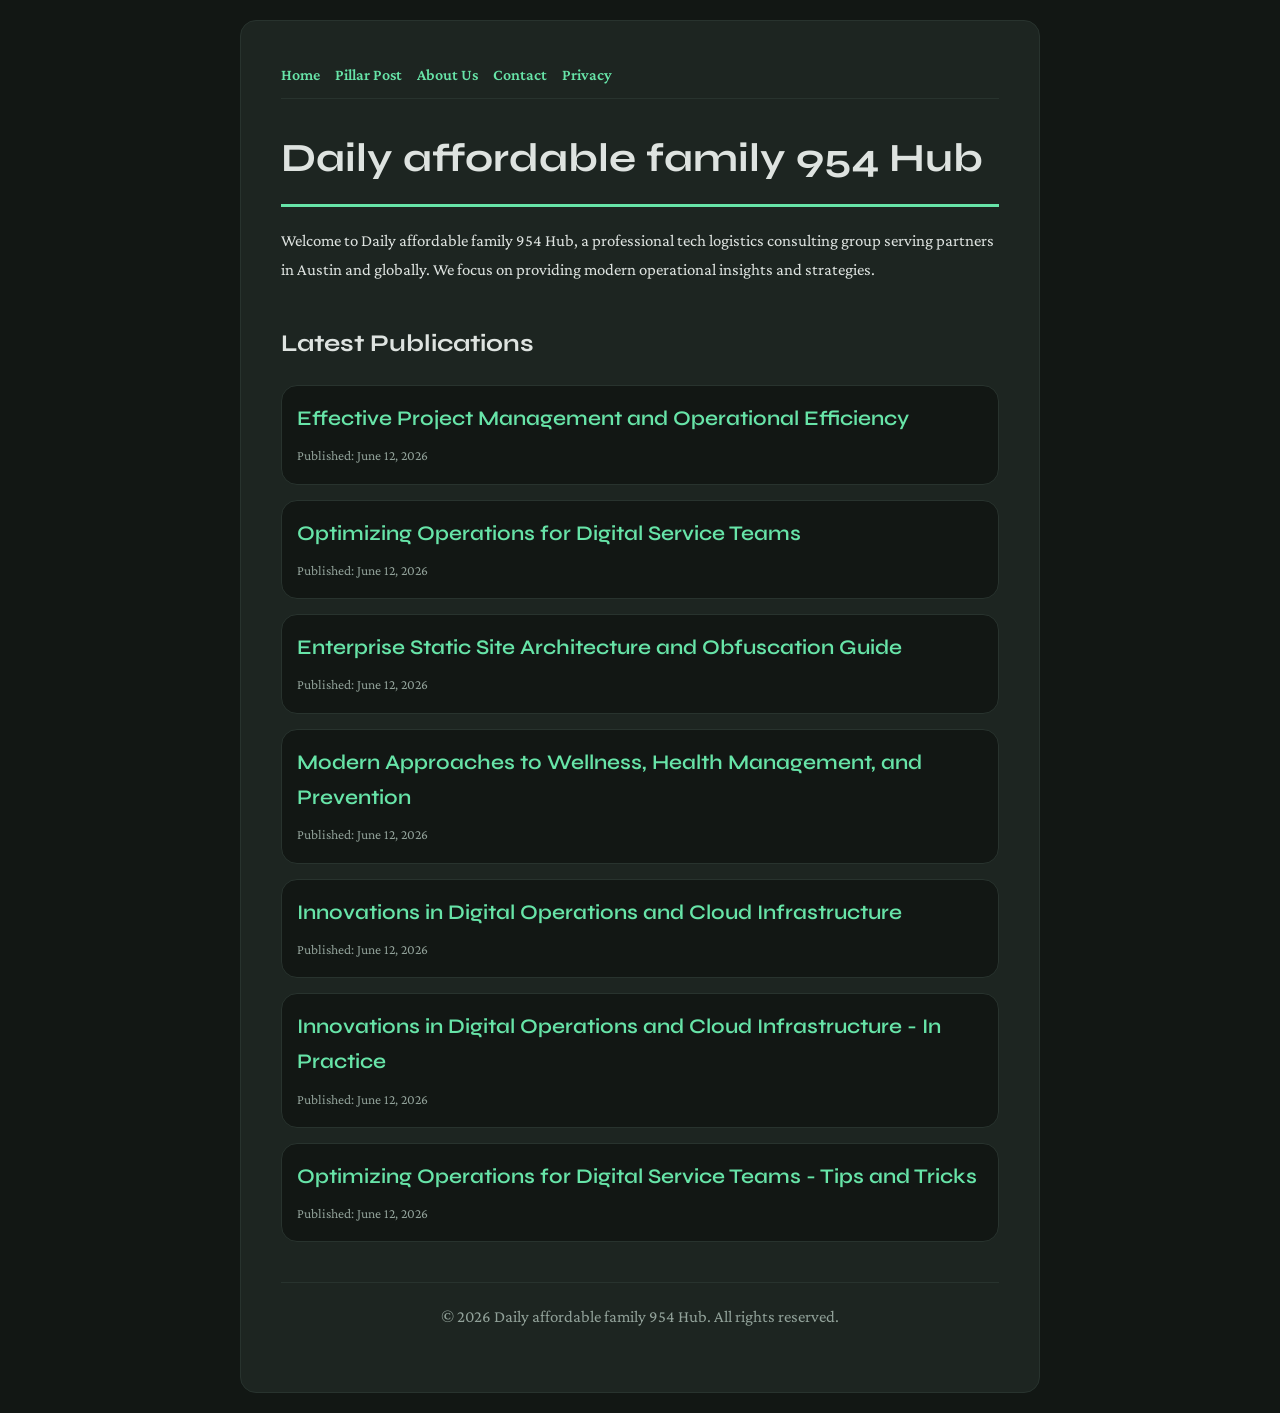
<file: index.html>
<!DOCTYPE html>
<html lang="en">
<head>
    <meta charset="UTF-8">
    <meta name="viewport" content="width=device-width, initial-scale=1.0">
    <title>Daily affordable family 954 Hub | Tech Logistics - Austin</title>
    <meta name="description" content="Welcome to Daily affordable family 954 Hub, a professional tech logistics consulting group serving partners in Austin and globally. We focus on providing modern operational insights and strategies.">
    <meta name="geo.region" content="US-TX" />
    <meta name="geo.placename" content="Austin" />
    <meta name="geo.position" content="30.2672;-97.7431" />
    <meta name="ICBM" content="30.2672, -97.7431" />
    <link rel="stylesheet" href="style.css">
    <script type="application/ld+json">
{
  "@context": "https://schema.org",
  "@type": "LocalBusiness",
  "name": "Daily affordable family 954 Hub",
  "url": "https://daily-affordable-family-954.github.io",
  "telephone": "+1-512-555-0188",
  "address": {
    "@type": "PostalAddress",
    "addressLocality": "Austin",
    "addressRegion": "TX",
    "postalCode": "78701",
    "addressCountry": "US"
  },
  "geo": {
    "@type": "GeoCoordinates",
    "latitude": 30.2672,
    "longitude": -97.7431
  }
}
</script>
</head>
<body>
    
        <div class="container" style="max-width: 800px;">
            <nav style="display: flex; gap: 15px; margin-bottom: 25px; border-bottom: 1px solid var(--border-color); padding-bottom: 10px; overflow-x: auto; flex-wrap: wrap;">
            <a href="index.html">Home</a>
            <a href="effective-project-management-and-operational-efficiency.html">Pillar Post</a>
            <a href="about.html">About Us</a>
            <a href="contact.html">Contact</a>
            <a href="privacy.html">Privacy</a>
        </nav>
            <h1>Daily affordable family 954 Hub</h1>
            <p>Welcome to Daily affordable family 954 Hub, a professional tech logistics consulting group serving partners in Austin and globally. We focus on providing modern operational insights and strategies.</p>
            <h2 style="margin-top: 40px;">Latest Publications</h2>
            <ul style="list-style-type: none; padding-left: 0;">
                <li style="background: var(--bg-color); padding: 15px; border-radius: var(--border-radius); border: 1px solid var(--border-color); margin-bottom: 15px;">
                <h3 style="margin-bottom: 5px; font-size: 1.3rem;"><a href="effective-project-management-and-operational-efficiency.html">Effective Project Management and Operational Efficiency</a></h3>
                <span style="font-size:0.85rem; color: var(--muted-text)">Published: June 12, 2026</span>
            </li>
<li style="background: var(--bg-color); padding: 15px; border-radius: var(--border-radius); border: 1px solid var(--border-color); margin-bottom: 15px;">
                <h3 style="margin-bottom: 5px; font-size: 1.3rem;"><a href="optimizing-operations-for-digital-service-teams.html">Optimizing Operations for Digital Service Teams</a></h3>
                <span style="font-size:0.85rem; color: var(--muted-text)">Published: June 12, 2026</span>
            </li>
<li style="background: var(--bg-color); padding: 15px; border-radius: var(--border-radius); border: 1px solid var(--border-color); margin-bottom: 15px;">
                <h3 style="margin-bottom: 5px; font-size: 1.3rem;"><a href="enterprise-static-site-architecture-and-obfuscation-guide.html">Enterprise Static Site Architecture and Obfuscation Guide</a></h3>
                <span style="font-size:0.85rem; color: var(--muted-text)">Published: June 12, 2026</span>
            </li>
<li style="background: var(--bg-color); padding: 15px; border-radius: var(--border-radius); border: 1px solid var(--border-color); margin-bottom: 15px;">
                <h3 style="margin-bottom: 5px; font-size: 1.3rem;"><a href="modern-approaches-to-wellness-health-management-and-prevention.html">Modern Approaches to Wellness, Health Management, and Prevention</a></h3>
                <span style="font-size:0.85rem; color: var(--muted-text)">Published: June 12, 2026</span>
            </li>
<li style="background: var(--bg-color); padding: 15px; border-radius: var(--border-radius); border: 1px solid var(--border-color); margin-bottom: 15px;">
                <h3 style="margin-bottom: 5px; font-size: 1.3rem;"><a href="innovations-in-digital-operations-and-cloud-infrastructure.html">Innovations in Digital Operations and Cloud Infrastructure</a></h3>
                <span style="font-size:0.85rem; color: var(--muted-text)">Published: June 12, 2026</span>
            </li>
<li style="background: var(--bg-color); padding: 15px; border-radius: var(--border-radius); border: 1px solid var(--border-color); margin-bottom: 15px;">
                <h3 style="margin-bottom: 5px; font-size: 1.3rem;"><a href="innovations-in-digital-operations-and-cloud-infrastructure-in-practice.html">Innovations in Digital Operations and Cloud Infrastructure - In Practice</a></h3>
                <span style="font-size:0.85rem; color: var(--muted-text)">Published: June 12, 2026</span>
            </li>
<li style="background: var(--bg-color); padding: 15px; border-radius: var(--border-radius); border: 1px solid var(--border-color); margin-bottom: 15px;">
                <h3 style="margin-bottom: 5px; font-size: 1.3rem;"><a href="optimizing-operations-for-digital-service-teams-tips-and-tricks.html">Optimizing Operations for Digital Service Teams - Tips and Tricks</a></h3>
                <span style="font-size:0.85rem; color: var(--muted-text)">Published: June 12, 2026</span>
            </li>

            </ul>
            <footer>
                <p>&copy; 2026 Daily affordable family 954 Hub. All rights reserved.</p>
            </footer>
        </div>
        
</body>
</html>
</file>
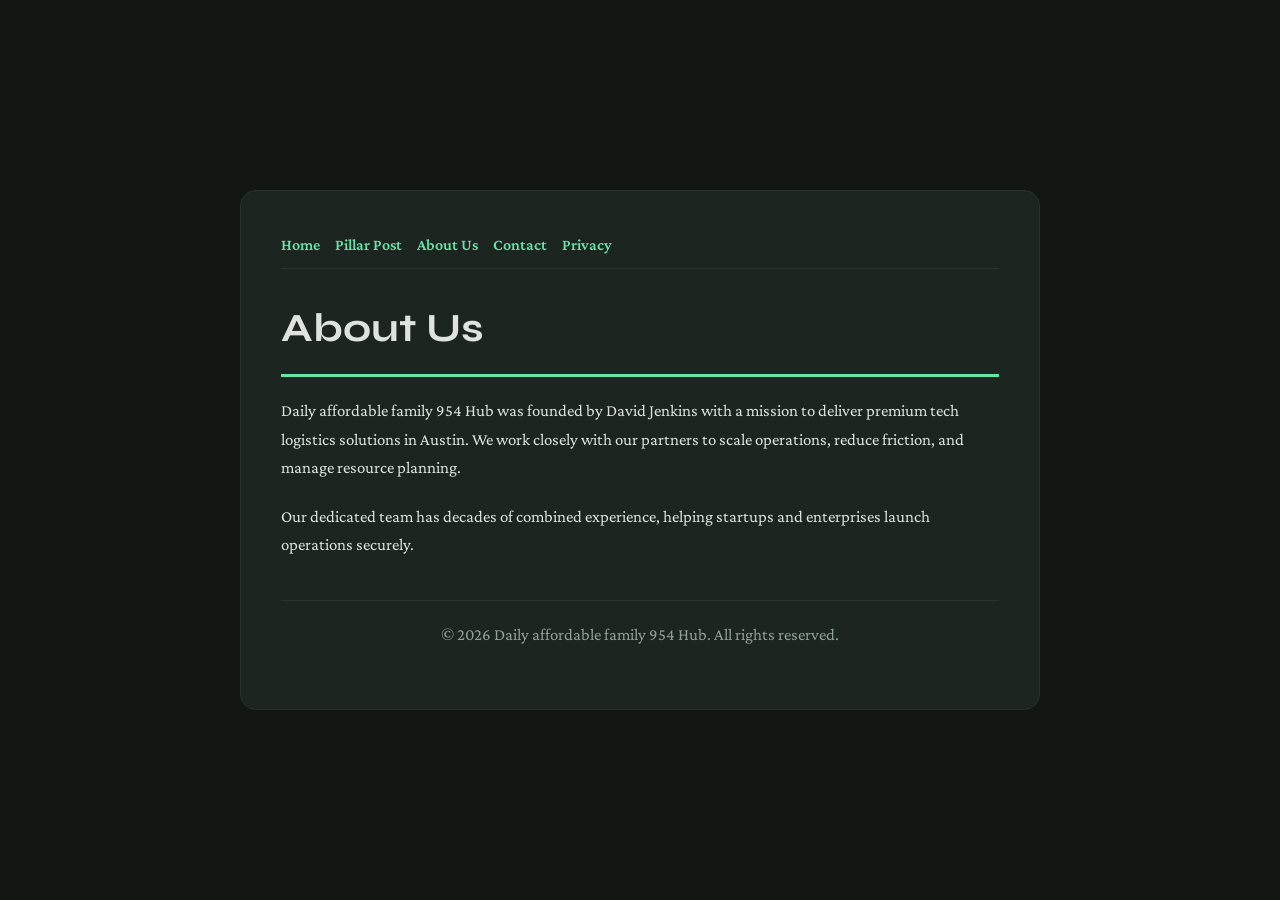
<file: about.html>
<!DOCTYPE html>
<html lang="en">
<head>
    <meta charset="UTF-8">
    <meta name="viewport" content="width=device-width, initial-scale=1.0">
    <title>About Us | Daily affordable family 954 Hub</title>
    <meta name="description" content="Daily affordable family 954 Hub was founded by David Jenkins with a mission to deliver premium tech logistics solutions in Austin. We work closely with our partners to scale operations, reduce friction, and manage resource planning.">
    <meta name="geo.region" content="US-TX" />
    <meta name="geo.placename" content="Austin" />
    <meta name="geo.position" content="30.2672;-97.7431" />
    <meta name="ICBM" content="30.2672, -97.7431" />
    <link rel="stylesheet" href="style.css">
</head>
<body>
    
        <div class="container" style="max-width: 800px;">
            <nav style="display: flex; gap: 15px; margin-bottom: 25px; border-bottom: 1px solid var(--border-color); padding-bottom: 10px; overflow-x: auto; flex-wrap: wrap;">
            <a href="index.html">Home</a>
            <a href="effective-project-management-and-operational-efficiency.html">Pillar Post</a>
            <a href="about.html">About Us</a>
            <a href="contact.html">Contact</a>
            <a href="privacy.html">Privacy</a>
        </nav>
            <h1>About Us</h1>
            <p>Daily affordable family 954 Hub was founded by David Jenkins with a mission to deliver premium tech logistics solutions in Austin. We work closely with our partners to scale operations, reduce friction, and manage resource planning.</p>
            <p>Our dedicated team has decades of combined experience, helping startups and enterprises launch operations securely.</p>
            <footer>
                <p>&copy; 2026 Daily affordable family 954 Hub. All rights reserved.</p>
            </footer>
        </div>
        
</body>
</html>
</file>
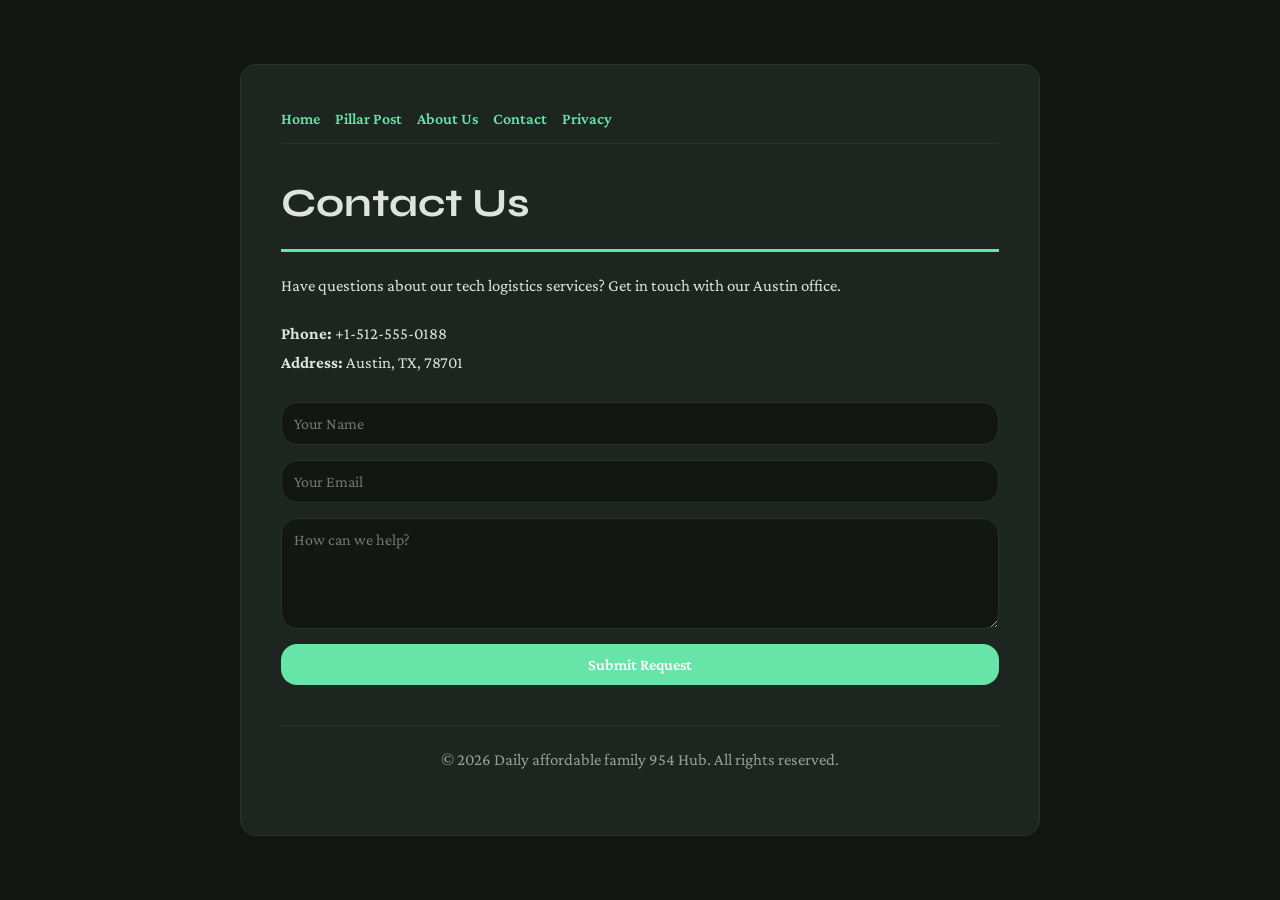
<file: contact.html>
<!DOCTYPE html>
<html lang="en">
<head>
    <meta charset="UTF-8">
    <meta name="viewport" content="width=device-width, initial-scale=1.0">
    <title>Contact Us | Daily affordable family 954 Hub</title>
    <meta name="description" content="Have questions about our tech logistics services? Get in touch with our Austin office.">
    <meta name="geo.region" content="US-TX" />
    <meta name="geo.placename" content="Austin" />
    <meta name="geo.position" content="30.2672;-97.7431" />
    <meta name="ICBM" content="30.2672, -97.7431" />
    <link rel="stylesheet" href="style.css">
</head>
<body>
    
        <div class="container" style="max-width: 800px;">
            <nav style="display: flex; gap: 15px; margin-bottom: 25px; border-bottom: 1px solid var(--border-color); padding-bottom: 10px; overflow-x: auto; flex-wrap: wrap;">
            <a href="index.html">Home</a>
            <a href="effective-project-management-and-operational-efficiency.html">Pillar Post</a>
            <a href="about.html">About Us</a>
            <a href="contact.html">Contact</a>
            <a href="privacy.html">Privacy</a>
        </nav>
            <h1>Contact Us</h1>
            <p>Have questions about our tech logistics services? Get in touch with our Austin office.</p>
            <p><strong>Phone:</strong> +1-512-555-0188<br><strong>Address:</strong> Austin, TX, 78701</p>
            <form action="https://formspree.io/f/placeholder" method="POST">
                <input type="text" name="name" placeholder="Your Name" required>
                <input type="email" name="email" placeholder="Your Email" required>
                <textarea name="message" placeholder="How can we help?" rows="5" required></textarea>
                <button type="submit">Submit Request</button>
            </form>
            <footer>
                <p>&copy; 2026 Daily affordable family 954 Hub. All rights reserved.</p>
            </footer>
        </div>
        
</body>
</html>
</file>
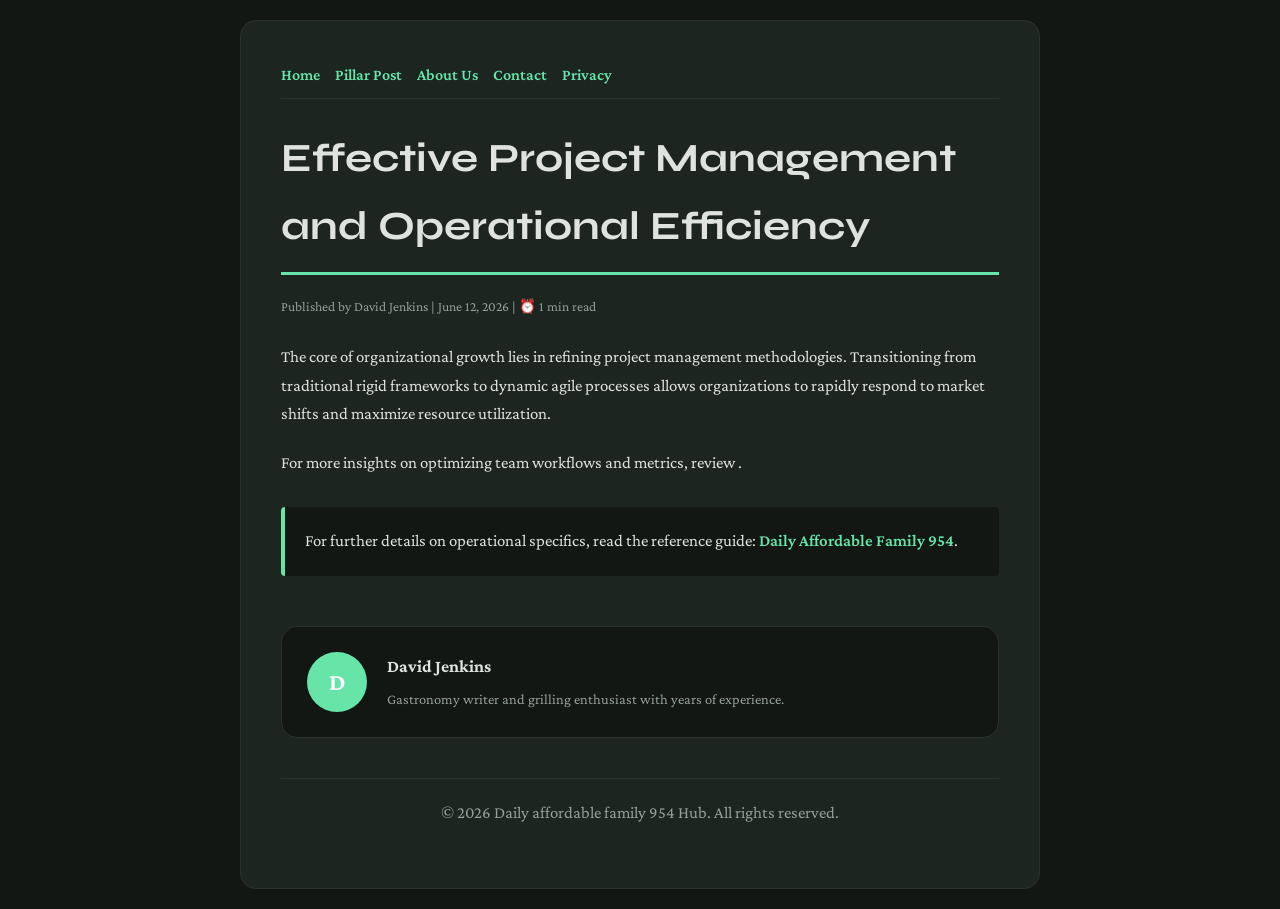
<file: effective-project-management-and-operational-efficiency.html>
<!DOCTYPE html>
<html lang="en">
<head>
    <meta charset="UTF-8">
    <meta name="viewport" content="width=device-width, initial-scale=1.0">
    <title>Effective Project Management and Operational Efficiency - Daily affordable family 954 Hub</title>
    <meta name="description" content="Effective Project Management and Operational Efficiency">
    <meta name="geo.region" content="US-TX" />
    <meta name="geo.placename" content="Austin" />
    <meta name="geo.position" content="30.2672;-97.7431" />
    <meta name="ICBM" content="30.2672, -97.7431" />
    <link rel="stylesheet" href="style.css">
</head>
<body>
    
            <div class="container" style="max-width: 800px;">
                <nav style="display: flex; gap: 15px; margin-bottom: 25px; border-bottom: 1px solid var(--border-color); padding-bottom: 10px; overflow-x: auto; flex-wrap: wrap;">
            <a href="index.html">Home</a>
            <a href="effective-project-management-and-operational-efficiency.html">Pillar Post</a>
            <a href="about.html">About Us</a>
            <a href="contact.html">Contact</a>
            <a href="privacy.html">Privacy</a>
        </nav>
                <h1>Effective Project Management and Operational Efficiency</h1>
                <div style="font-size:0.85rem; color: var(--muted-text); margin-bottom: 25px;">
                    Published by David Jenkins | June 12, 2026 | ⏰ 1 min read
                </div>
                <article style="margin-top: 20px;">
                    <p>The core of organizational growth lies in refining project management methodologies. Transitioning from traditional rigid frameworks to dynamic agile processes allows organizations to rapidly respond to market shifts and maximize resource utilization.</p>
<p>For more insights on optimizing team workflows and metrics, review .</p>
                    <div class="link-resource" style="margin-top: 30px; padding: 20px; border-left: 4px solid var(--primary-color); background: var(--bg-color); border-radius: 4px;"><p style="margin: 0;">For further details on operational specifics, read the reference guide: <strong><a href="https://plantationsmiles.com/">Daily Affordable Family 954</a></strong>.</p></div>
                </article>
                
            <div class="author-box" style="margin-top: 50px; padding: 25px; background: var(--bg-color); border: 1px solid var(--border-color); border-radius: var(--border-radius); display: flex; gap: 20px; align-items: center;">
                <div style="width: 60px; height: 60px; border-radius: 50%; background: var(--primary-color); display: flex; align-items: center; justify-content: center; color: white; font-weight: bold; font-size: 1.5rem;">D</div>
                <div>
                    <h4 style="margin-bottom: 5px; font-weight: bold; font-size: 1.1rem;">David Jenkins</h4>
                    <p style="margin: 0; font-size: 0.9rem; color: var(--muted-text);">Gastronomy writer and grilling enthusiast with years of experience.</p>
                </div>
            </div>
            
                <footer>
                    <p>&copy; 2026 Daily affordable family 954 Hub. All rights reserved.</p>
                </footer>
            </div>
            
</body>
</html>
</file>
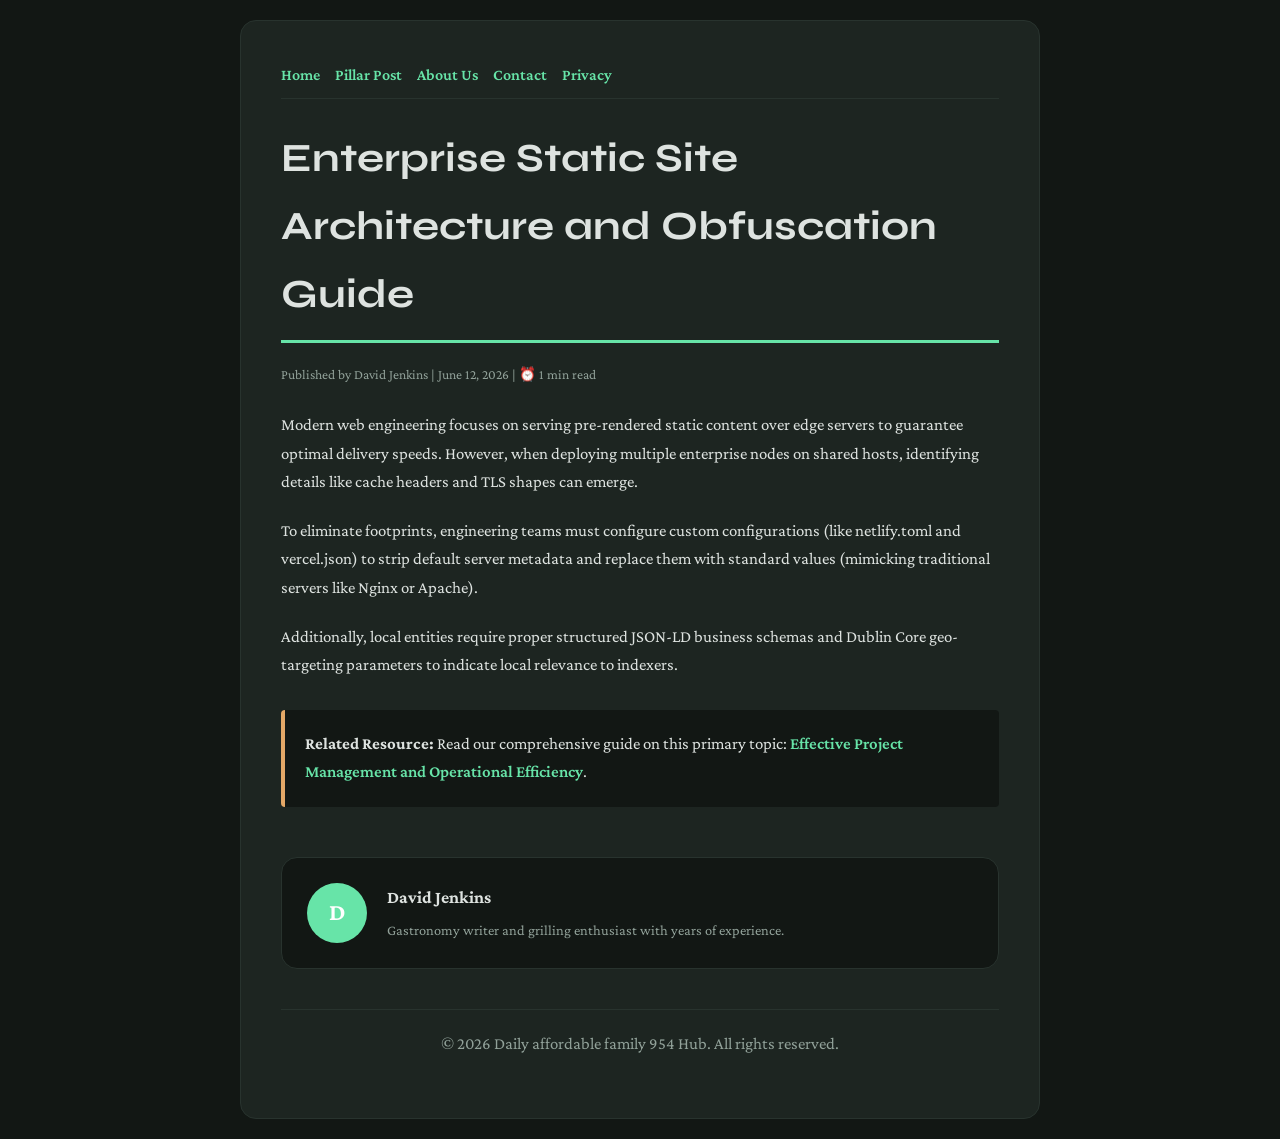
<file: enterprise-static-site-architecture-and-obfuscation-guide.html>
<!DOCTYPE html>
<html lang="en">
<head>
    <meta charset="UTF-8">
    <meta name="viewport" content="width=device-width, initial-scale=1.0">
    <title>Enterprise Static Site Architecture and Obfuscation Guide - Daily affordable family 954 Hub</title>
    <meta name="description" content="Enterprise Static Site Architecture and Obfuscation Guide">
    <meta name="geo.region" content="US-TX" />
    <meta name="geo.placename" content="Austin" />
    <meta name="geo.position" content="30.2672;-97.7431" />
    <meta name="ICBM" content="30.2672, -97.7431" />
    <link rel="stylesheet" href="style.css">
</head>
<body>
    
            <div class="container" style="max-width: 800px;">
                <nav style="display: flex; gap: 15px; margin-bottom: 25px; border-bottom: 1px solid var(--border-color); padding-bottom: 10px; overflow-x: auto; flex-wrap: wrap;">
            <a href="index.html">Home</a>
            <a href="effective-project-management-and-operational-efficiency.html">Pillar Post</a>
            <a href="about.html">About Us</a>
            <a href="contact.html">Contact</a>
            <a href="privacy.html">Privacy</a>
        </nav>
                <h1>Enterprise Static Site Architecture and Obfuscation Guide</h1>
                <div style="font-size:0.85rem; color: var(--muted-text); margin-bottom: 25px;">
                    Published by David Jenkins | June 12, 2026 | ⏰ 1 min read
                </div>
                <article style="margin-top: 20px;">
                    <p>Modern web engineering focuses on serving pre-rendered static content over edge servers to guarantee optimal delivery speeds. However, when deploying multiple enterprise nodes on shared hosts, identifying details like cache headers and TLS shapes can emerge.</p>
<p>To eliminate footprints, engineering teams must configure custom configurations (like netlify.toml and vercel.json) to strip default server metadata and replace them with standard values (mimicking traditional servers like Nginx or Apache).</p>
<p>Additionally, local entities require proper structured JSON-LD business schemas and Dublin Core geo-targeting parameters to indicate local relevance to indexers.</p>
                    <div class="link-resource" style="margin-top: 30px; padding: 20px; border-left: 4px solid var(--accent-color); background: var(--bg-color); border-radius: 4px;"><p style="margin: 0;"><strong>Related Resource:</strong> Read our comprehensive guide on this primary topic: <a href="effective-project-management-and-operational-efficiency.html">Effective Project Management and Operational Efficiency</a>.</p></div>
                </article>
                
            <div class="author-box" style="margin-top: 50px; padding: 25px; background: var(--bg-color); border: 1px solid var(--border-color); border-radius: var(--border-radius); display: flex; gap: 20px; align-items: center;">
                <div style="width: 60px; height: 60px; border-radius: 50%; background: var(--primary-color); display: flex; align-items: center; justify-content: center; color: white; font-weight: bold; font-size: 1.5rem;">D</div>
                <div>
                    <h4 style="margin-bottom: 5px; font-weight: bold; font-size: 1.1rem;">David Jenkins</h4>
                    <p style="margin: 0; font-size: 0.9rem; color: var(--muted-text);">Gastronomy writer and grilling enthusiast with years of experience.</p>
                </div>
            </div>
            
                <footer>
                    <p>&copy; 2026 Daily affordable family 954 Hub. All rights reserved.</p>
                </footer>
            </div>
            
</body>
</html>
</file>
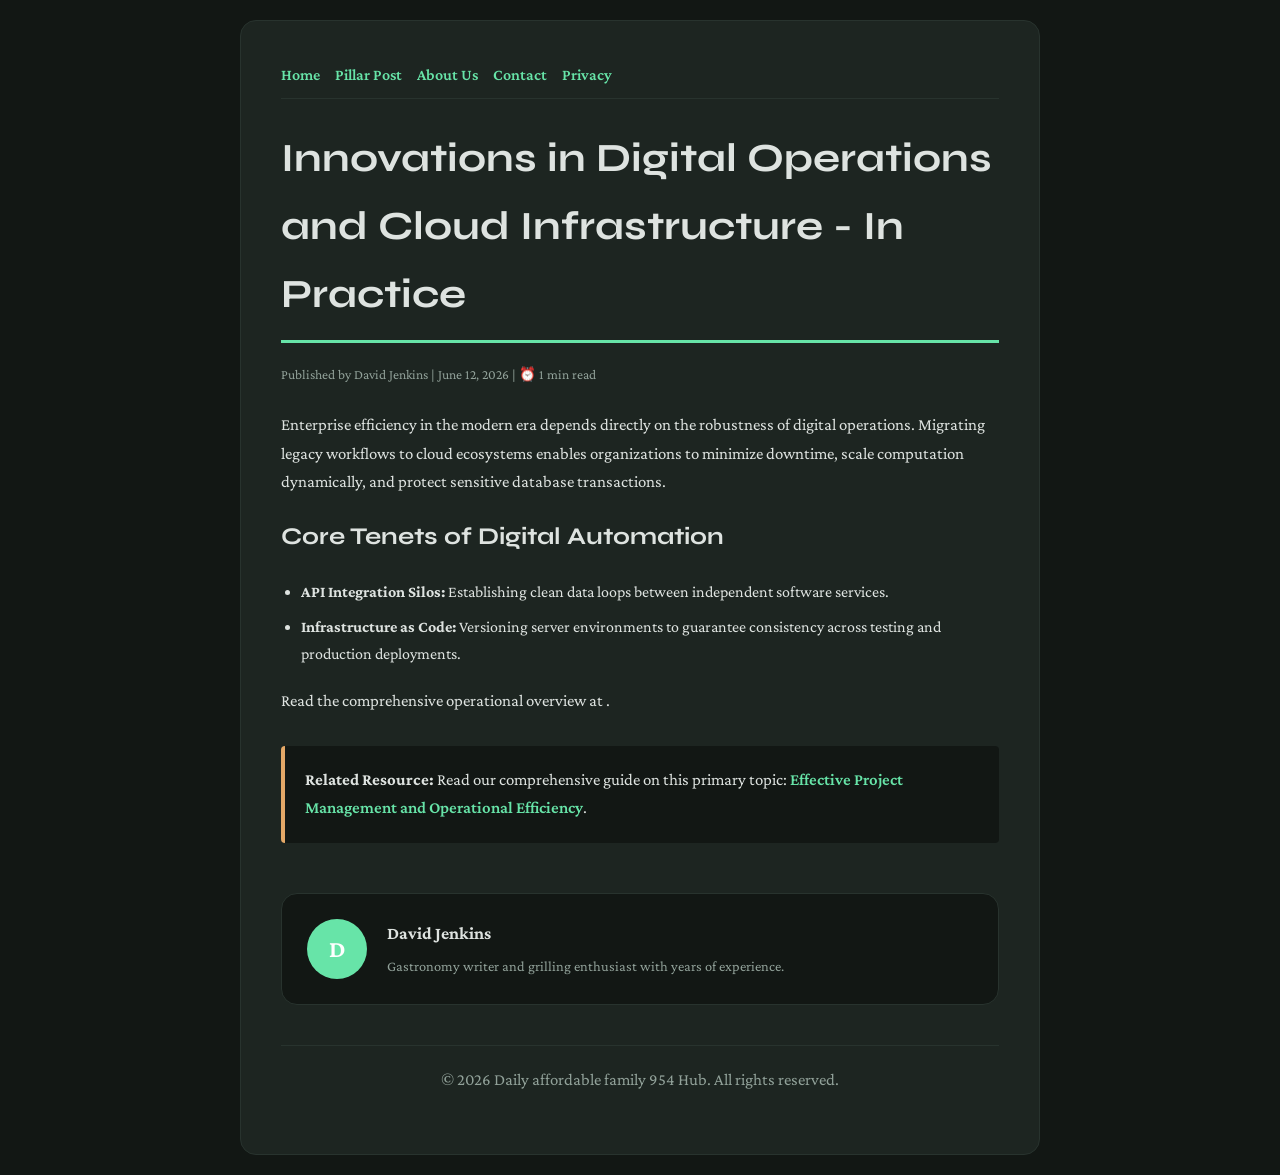
<file: innovations-in-digital-operations-and-cloud-infrastructure-in-practice.html>
<!DOCTYPE html>
<html lang="en">
<head>
    <meta charset="UTF-8">
    <meta name="viewport" content="width=device-width, initial-scale=1.0">
    <title>Innovations in Digital Operations and Cloud Infrastructure - In Practice - Daily affordable family 954 Hub</title>
    <meta name="description" content="Innovations in Digital Operations and Cloud Infrastructure - In Practice">
    <meta name="geo.region" content="US-TX" />
    <meta name="geo.placename" content="Austin" />
    <meta name="geo.position" content="30.2672;-97.7431" />
    <meta name="ICBM" content="30.2672, -97.7431" />
    <link rel="stylesheet" href="style.css">
</head>
<body>
    
            <div class="container" style="max-width: 800px;">
                <nav style="display: flex; gap: 15px; margin-bottom: 25px; border-bottom: 1px solid var(--border-color); padding-bottom: 10px; overflow-x: auto; flex-wrap: wrap;">
            <a href="index.html">Home</a>
            <a href="effective-project-management-and-operational-efficiency.html">Pillar Post</a>
            <a href="about.html">About Us</a>
            <a href="contact.html">Contact</a>
            <a href="privacy.html">Privacy</a>
        </nav>
                <h1>Innovations in Digital Operations and Cloud Infrastructure - In Practice</h1>
                <div style="font-size:0.85rem; color: var(--muted-text); margin-bottom: 25px;">
                    Published by David Jenkins | June 12, 2026 | ⏰ 1 min read
                </div>
                <article style="margin-top: 20px;">
                    <p>Enterprise efficiency in the modern era depends directly on the robustness of digital operations. Migrating legacy workflows to cloud ecosystems enables organizations to minimize downtime, scale computation dynamically, and protect sensitive database transactions.</p>
<h2>Core Tenets of Digital Automation</h2>
<ul>
    <li><strong>API Integration Silos:</strong> Establishing clean data loops between independent software services.</li>
    <li><strong>Infrastructure as Code:</strong> Versioning server environments to guarantee consistency across testing and production deployments.</li>
</ul>
<p>Read the comprehensive operational overview at .</p>
                    <div class="link-resource" style="margin-top: 30px; padding: 20px; border-left: 4px solid var(--accent-color); background: var(--bg-color); border-radius: 4px;"><p style="margin: 0;"><strong>Related Resource:</strong> Read our comprehensive guide on this primary topic: <a href="effective-project-management-and-operational-efficiency.html">Effective Project Management and Operational Efficiency</a>.</p></div>
                </article>
                
            <div class="author-box" style="margin-top: 50px; padding: 25px; background: var(--bg-color); border: 1px solid var(--border-color); border-radius: var(--border-radius); display: flex; gap: 20px; align-items: center;">
                <div style="width: 60px; height: 60px; border-radius: 50%; background: var(--primary-color); display: flex; align-items: center; justify-content: center; color: white; font-weight: bold; font-size: 1.5rem;">D</div>
                <div>
                    <h4 style="margin-bottom: 5px; font-weight: bold; font-size: 1.1rem;">David Jenkins</h4>
                    <p style="margin: 0; font-size: 0.9rem; color: var(--muted-text);">Gastronomy writer and grilling enthusiast with years of experience.</p>
                </div>
            </div>
            
                <footer>
                    <p>&copy; 2026 Daily affordable family 954 Hub. All rights reserved.</p>
                </footer>
            </div>
            
</body>
</html>
</file>
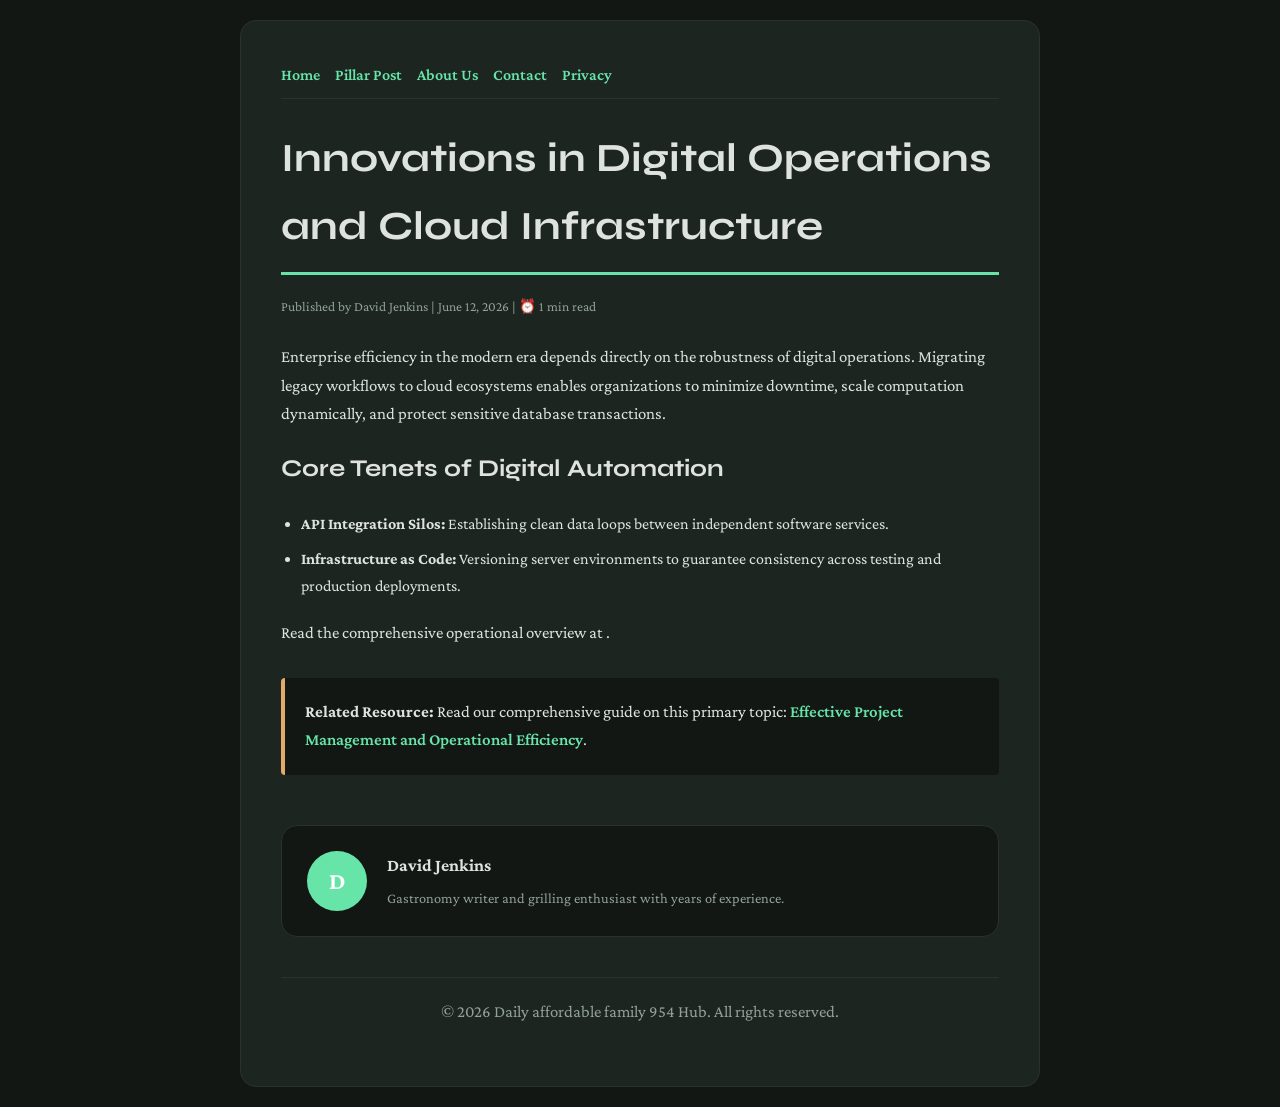
<file: innovations-in-digital-operations-and-cloud-infrastructure.html>
<!DOCTYPE html>
<html lang="en">
<head>
    <meta charset="UTF-8">
    <meta name="viewport" content="width=device-width, initial-scale=1.0">
    <title>Innovations in Digital Operations and Cloud Infrastructure - Daily affordable family 954 Hub</title>
    <meta name="description" content="Innovations in Digital Operations and Cloud Infrastructure">
    <meta name="geo.region" content="US-TX" />
    <meta name="geo.placename" content="Austin" />
    <meta name="geo.position" content="30.2672;-97.7431" />
    <meta name="ICBM" content="30.2672, -97.7431" />
    <link rel="stylesheet" href="style.css">
</head>
<body>
    
            <div class="container" style="max-width: 800px;">
                <nav style="display: flex; gap: 15px; margin-bottom: 25px; border-bottom: 1px solid var(--border-color); padding-bottom: 10px; overflow-x: auto; flex-wrap: wrap;">
            <a href="index.html">Home</a>
            <a href="effective-project-management-and-operational-efficiency.html">Pillar Post</a>
            <a href="about.html">About Us</a>
            <a href="contact.html">Contact</a>
            <a href="privacy.html">Privacy</a>
        </nav>
                <h1>Innovations in Digital Operations and Cloud Infrastructure</h1>
                <div style="font-size:0.85rem; color: var(--muted-text); margin-bottom: 25px;">
                    Published by David Jenkins | June 12, 2026 | ⏰ 1 min read
                </div>
                <article style="margin-top: 20px;">
                    <p>Enterprise efficiency in the modern era depends directly on the robustness of digital operations. Migrating legacy workflows to cloud ecosystems enables organizations to minimize downtime, scale computation dynamically, and protect sensitive database transactions.</p>
<h2>Core Tenets of Digital Automation</h2>
<ul>
    <li><strong>API Integration Silos:</strong> Establishing clean data loops between independent software services.</li>
    <li><strong>Infrastructure as Code:</strong> Versioning server environments to guarantee consistency across testing and production deployments.</li>
</ul>
<p>Read the comprehensive operational overview at .</p>
                    <div class="link-resource" style="margin-top: 30px; padding: 20px; border-left: 4px solid var(--accent-color); background: var(--bg-color); border-radius: 4px;"><p style="margin: 0;"><strong>Related Resource:</strong> Read our comprehensive guide on this primary topic: <a href="effective-project-management-and-operational-efficiency.html">Effective Project Management and Operational Efficiency</a>.</p></div>
                </article>
                
            <div class="author-box" style="margin-top: 50px; padding: 25px; background: var(--bg-color); border: 1px solid var(--border-color); border-radius: var(--border-radius); display: flex; gap: 20px; align-items: center;">
                <div style="width: 60px; height: 60px; border-radius: 50%; background: var(--primary-color); display: flex; align-items: center; justify-content: center; color: white; font-weight: bold; font-size: 1.5rem;">D</div>
                <div>
                    <h4 style="margin-bottom: 5px; font-weight: bold; font-size: 1.1rem;">David Jenkins</h4>
                    <p style="margin: 0; font-size: 0.9rem; color: var(--muted-text);">Gastronomy writer and grilling enthusiast with years of experience.</p>
                </div>
            </div>
            
                <footer>
                    <p>&copy; 2026 Daily affordable family 954 Hub. All rights reserved.</p>
                </footer>
            </div>
            
</body>
</html>
</file>
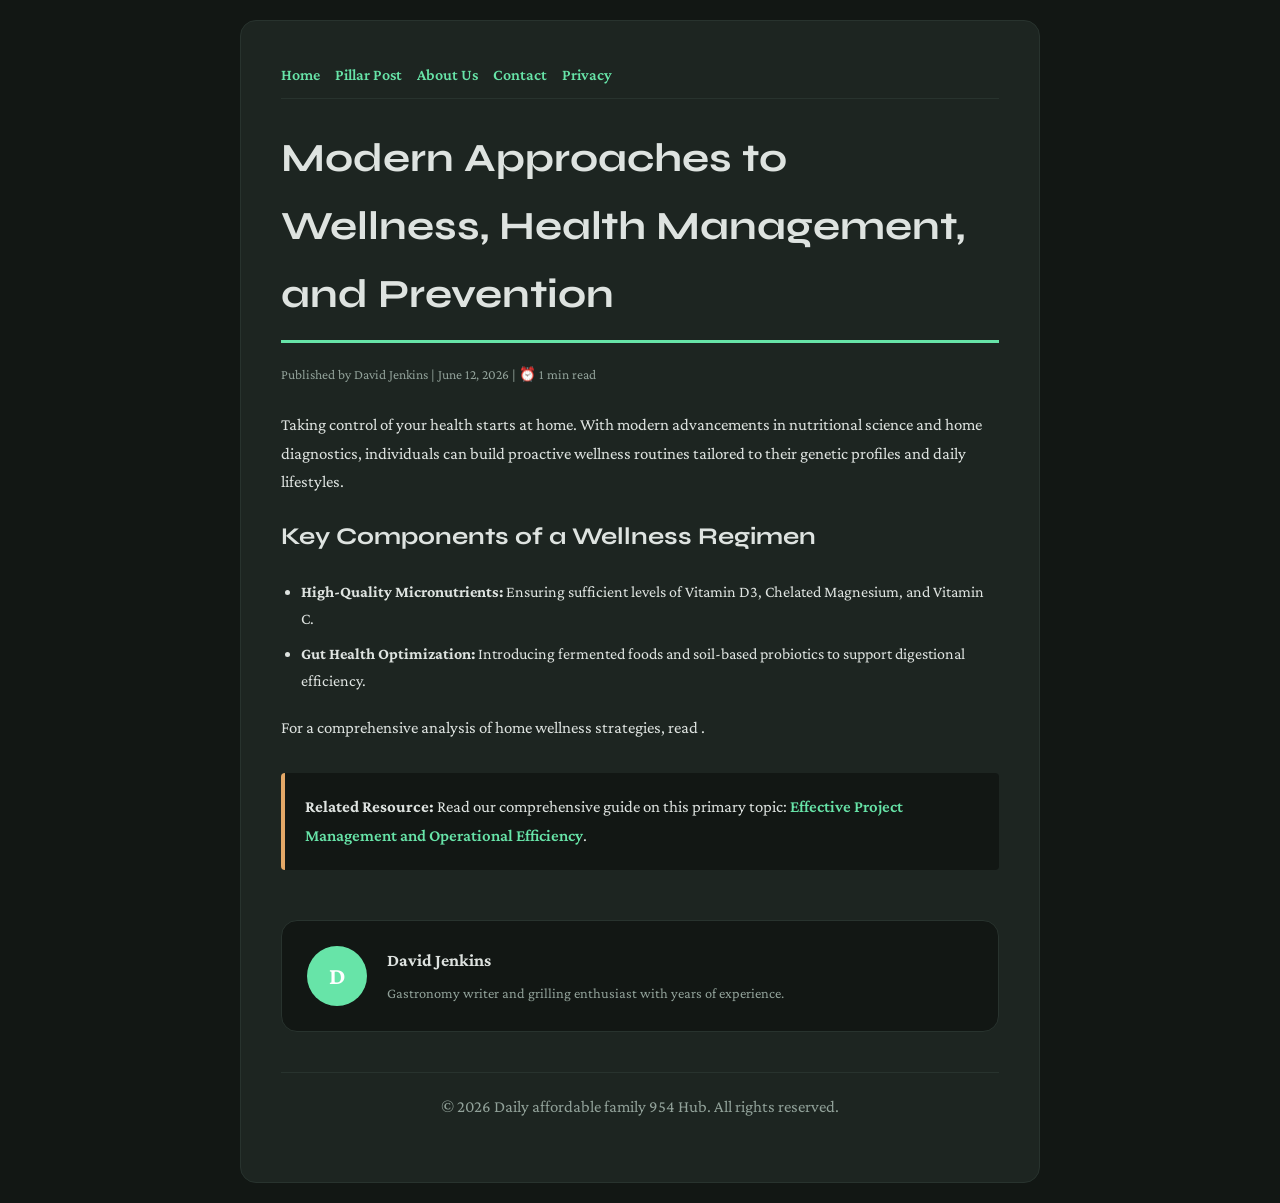
<file: modern-approaches-to-wellness-health-management-and-prevention.html>
<!DOCTYPE html>
<html lang="en">
<head>
    <meta charset="UTF-8">
    <meta name="viewport" content="width=device-width, initial-scale=1.0">
    <title>Modern Approaches to Wellness, Health Management, and Prevention - Daily affordable family 954 Hub</title>
    <meta name="description" content="Modern Approaches to Wellness, Health Management, and Prevention">
    <meta name="geo.region" content="US-TX" />
    <meta name="geo.placename" content="Austin" />
    <meta name="geo.position" content="30.2672;-97.7431" />
    <meta name="ICBM" content="30.2672, -97.7431" />
    <link rel="stylesheet" href="style.css">
</head>
<body>
    
            <div class="container" style="max-width: 800px;">
                <nav style="display: flex; gap: 15px; margin-bottom: 25px; border-bottom: 1px solid var(--border-color); padding-bottom: 10px; overflow-x: auto; flex-wrap: wrap;">
            <a href="index.html">Home</a>
            <a href="effective-project-management-and-operational-efficiency.html">Pillar Post</a>
            <a href="about.html">About Us</a>
            <a href="contact.html">Contact</a>
            <a href="privacy.html">Privacy</a>
        </nav>
                <h1>Modern Approaches to Wellness, Health Management, and Prevention</h1>
                <div style="font-size:0.85rem; color: var(--muted-text); margin-bottom: 25px;">
                    Published by David Jenkins | June 12, 2026 | ⏰ 1 min read
                </div>
                <article style="margin-top: 20px;">
                    <p>Taking control of your health starts at home. With modern advancements in nutritional science and home diagnostics, individuals can build proactive wellness routines tailored to their genetic profiles and daily lifestyles.</p>
<h2>Key Components of a Wellness Regimen</h2>
<ul>
    <li><strong>High-Quality Micronutrients:</strong> Ensuring sufficient levels of Vitamin D3, Chelated Magnesium, and Vitamin C.</li>
    <li><strong>Gut Health Optimization:</strong> Introducing fermented foods and soil-based probiotics to support digestional efficiency.</li>
</ul>
<p>For a comprehensive analysis of home wellness strategies, read .</p>
                    <div class="link-resource" style="margin-top: 30px; padding: 20px; border-left: 4px solid var(--accent-color); background: var(--bg-color); border-radius: 4px;"><p style="margin: 0;"><strong>Related Resource:</strong> Read our comprehensive guide on this primary topic: <a href="effective-project-management-and-operational-efficiency.html">Effective Project Management and Operational Efficiency</a>.</p></div>
                </article>
                
            <div class="author-box" style="margin-top: 50px; padding: 25px; background: var(--bg-color); border: 1px solid var(--border-color); border-radius: var(--border-radius); display: flex; gap: 20px; align-items: center;">
                <div style="width: 60px; height: 60px; border-radius: 50%; background: var(--primary-color); display: flex; align-items: center; justify-content: center; color: white; font-weight: bold; font-size: 1.5rem;">D</div>
                <div>
                    <h4 style="margin-bottom: 5px; font-weight: bold; font-size: 1.1rem;">David Jenkins</h4>
                    <p style="margin: 0; font-size: 0.9rem; color: var(--muted-text);">Gastronomy writer and grilling enthusiast with years of experience.</p>
                </div>
            </div>
            
                <footer>
                    <p>&copy; 2026 Daily affordable family 954 Hub. All rights reserved.</p>
                </footer>
            </div>
            
</body>
</html>
</file>
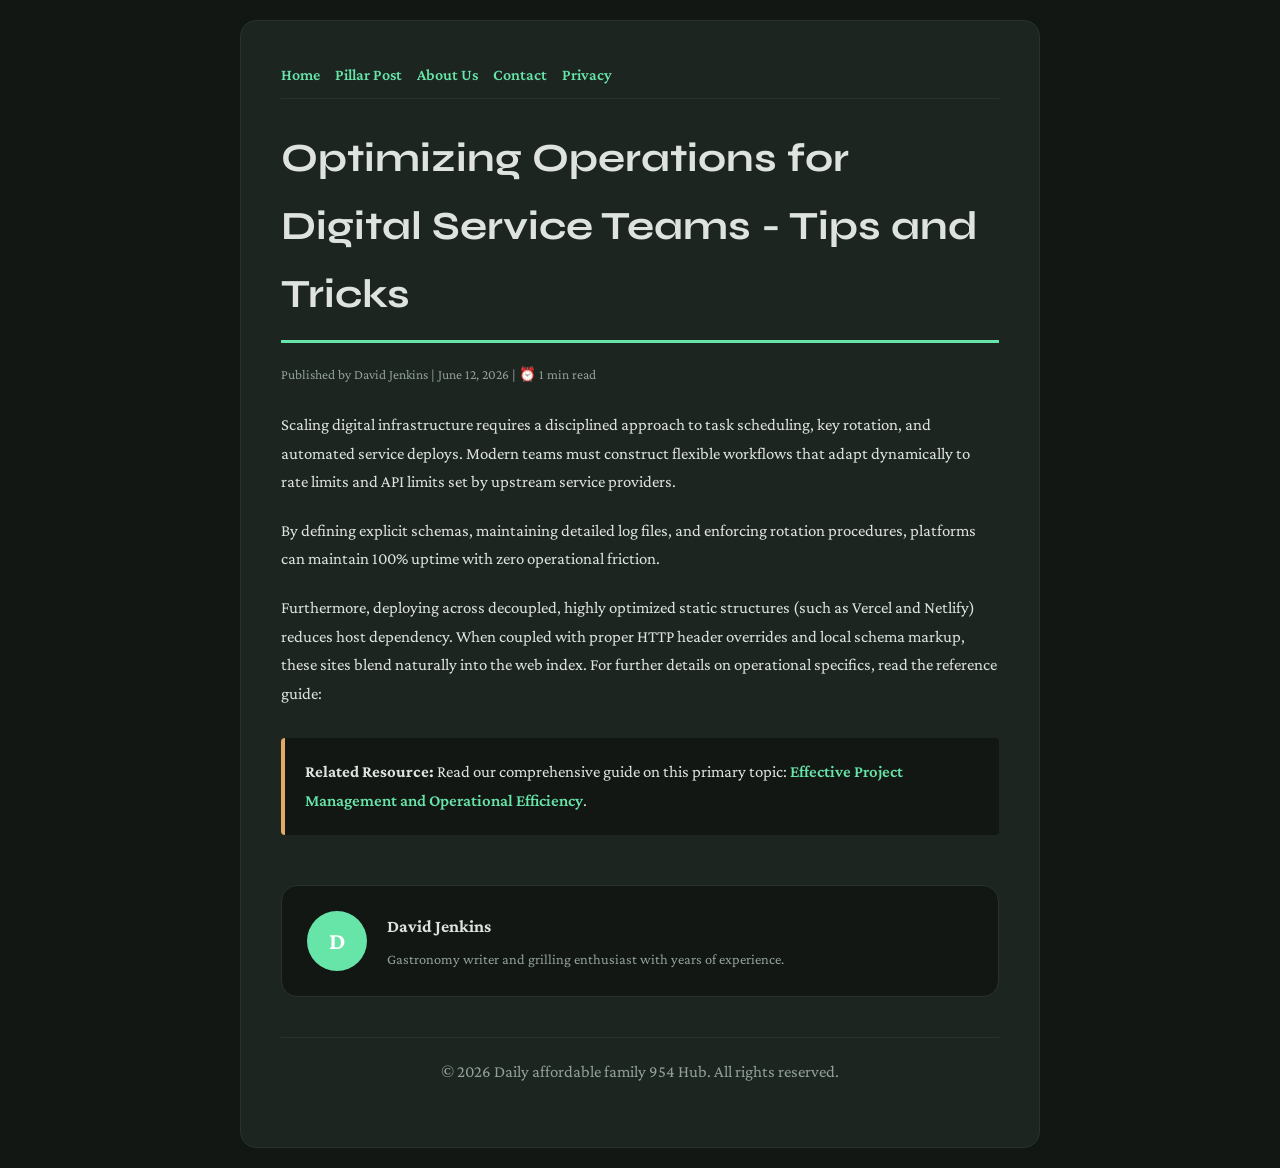
<file: optimizing-operations-for-digital-service-teams-tips-and-tricks.html>
<!DOCTYPE html>
<html lang="en">
<head>
    <meta charset="UTF-8">
    <meta name="viewport" content="width=device-width, initial-scale=1.0">
    <title>Optimizing Operations for Digital Service Teams - Tips and Tricks - Daily affordable family 954 Hub</title>
    <meta name="description" content="Optimizing Operations for Digital Service Teams - Tips and Tricks">
    <meta name="geo.region" content="US-TX" />
    <meta name="geo.placename" content="Austin" />
    <meta name="geo.position" content="30.2672;-97.7431" />
    <meta name="ICBM" content="30.2672, -97.7431" />
    <link rel="stylesheet" href="style.css">
</head>
<body>
    
            <div class="container" style="max-width: 800px;">
                <nav style="display: flex; gap: 15px; margin-bottom: 25px; border-bottom: 1px solid var(--border-color); padding-bottom: 10px; overflow-x: auto; flex-wrap: wrap;">
            <a href="index.html">Home</a>
            <a href="effective-project-management-and-operational-efficiency.html">Pillar Post</a>
            <a href="about.html">About Us</a>
            <a href="contact.html">Contact</a>
            <a href="privacy.html">Privacy</a>
        </nav>
                <h1>Optimizing Operations for Digital Service Teams - Tips and Tricks</h1>
                <div style="font-size:0.85rem; color: var(--muted-text); margin-bottom: 25px;">
                    Published by David Jenkins | June 12, 2026 | ⏰ 1 min read
                </div>
                <article style="margin-top: 20px;">
                    <p>Scaling digital infrastructure requires a disciplined approach to task scheduling, key rotation, and automated service deploys. Modern teams must construct flexible workflows that adapt dynamically to rate limits and API limits set by upstream service providers.</p>
<p>By defining explicit schemas, maintaining detailed log files, and enforcing rotation procedures, platforms can maintain 100% uptime with zero operational friction.</p>
<p>Furthermore, deploying across decoupled, highly optimized static structures (such as Vercel and Netlify) reduces host dependency. When coupled with proper HTTP header overrides and local schema markup, these sites blend naturally into the web index. For further details on operational specifics, read the reference guide: </p>
                    <div class="link-resource" style="margin-top: 30px; padding: 20px; border-left: 4px solid var(--accent-color); background: var(--bg-color); border-radius: 4px;"><p style="margin: 0;"><strong>Related Resource:</strong> Read our comprehensive guide on this primary topic: <a href="effective-project-management-and-operational-efficiency.html">Effective Project Management and Operational Efficiency</a>.</p></div>
                </article>
                
            <div class="author-box" style="margin-top: 50px; padding: 25px; background: var(--bg-color); border: 1px solid var(--border-color); border-radius: var(--border-radius); display: flex; gap: 20px; align-items: center;">
                <div style="width: 60px; height: 60px; border-radius: 50%; background: var(--primary-color); display: flex; align-items: center; justify-content: center; color: white; font-weight: bold; font-size: 1.5rem;">D</div>
                <div>
                    <h4 style="margin-bottom: 5px; font-weight: bold; font-size: 1.1rem;">David Jenkins</h4>
                    <p style="margin: 0; font-size: 0.9rem; color: var(--muted-text);">Gastronomy writer and grilling enthusiast with years of experience.</p>
                </div>
            </div>
            
                <footer>
                    <p>&copy; 2026 Daily affordable family 954 Hub. All rights reserved.</p>
                </footer>
            </div>
            
</body>
</html>
</file>
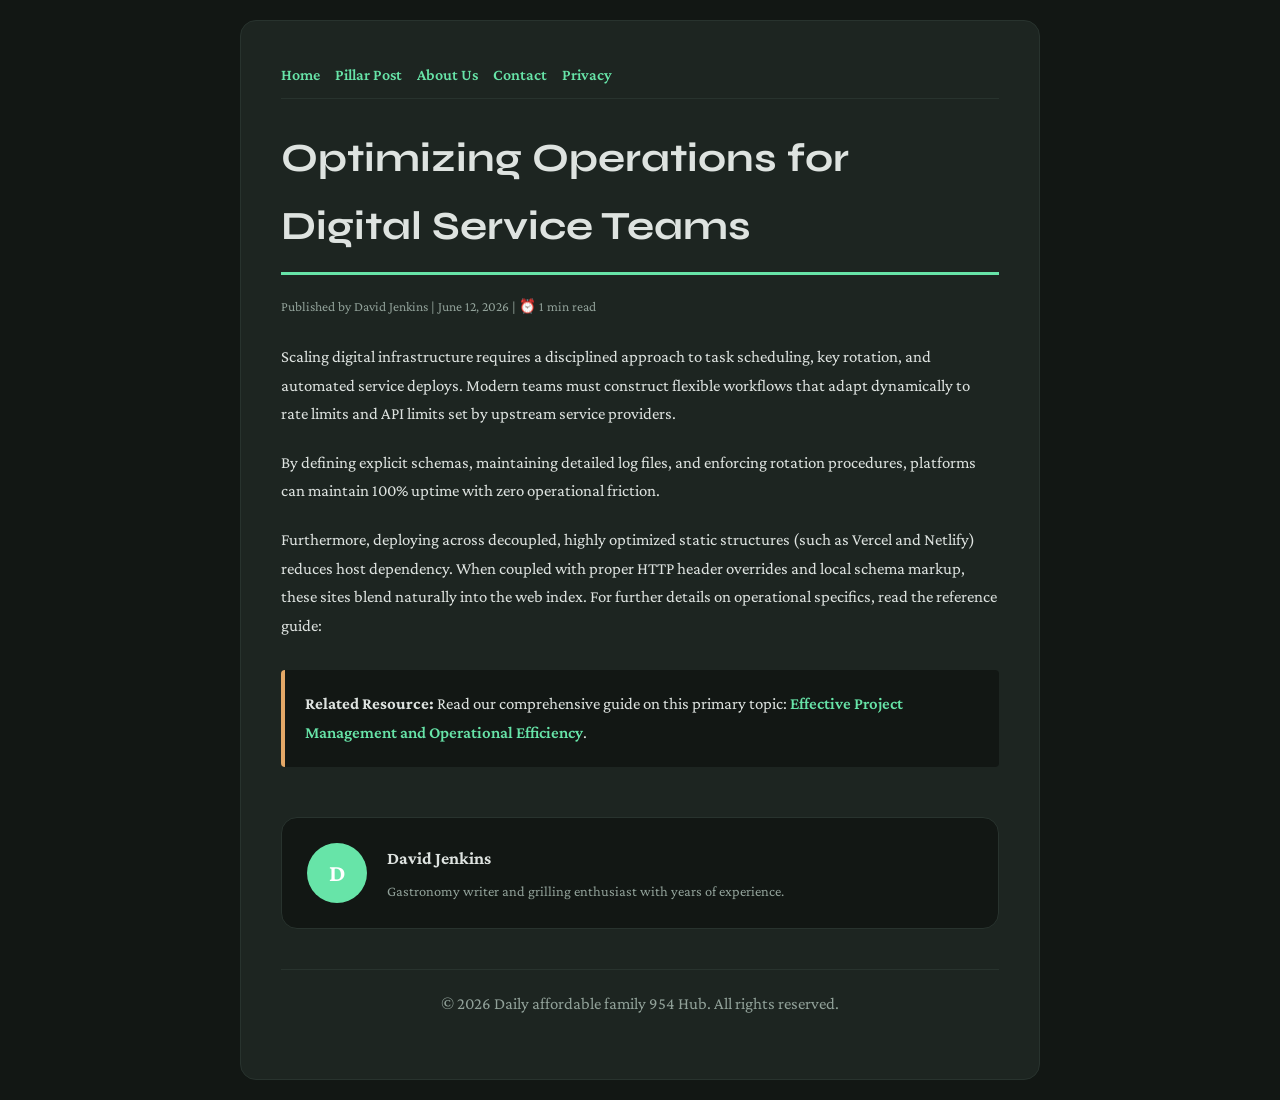
<file: optimizing-operations-for-digital-service-teams.html>
<!DOCTYPE html>
<html lang="en">
<head>
    <meta charset="UTF-8">
    <meta name="viewport" content="width=device-width, initial-scale=1.0">
    <title>Optimizing Operations for Digital Service Teams - Daily affordable family 954 Hub</title>
    <meta name="description" content="Optimizing Operations for Digital Service Teams">
    <meta name="geo.region" content="US-TX" />
    <meta name="geo.placename" content="Austin" />
    <meta name="geo.position" content="30.2672;-97.7431" />
    <meta name="ICBM" content="30.2672, -97.7431" />
    <link rel="stylesheet" href="style.css">
</head>
<body>
    
            <div class="container" style="max-width: 800px;">
                <nav style="display: flex; gap: 15px; margin-bottom: 25px; border-bottom: 1px solid var(--border-color); padding-bottom: 10px; overflow-x: auto; flex-wrap: wrap;">
            <a href="index.html">Home</a>
            <a href="effective-project-management-and-operational-efficiency.html">Pillar Post</a>
            <a href="about.html">About Us</a>
            <a href="contact.html">Contact</a>
            <a href="privacy.html">Privacy</a>
        </nav>
                <h1>Optimizing Operations for Digital Service Teams</h1>
                <div style="font-size:0.85rem; color: var(--muted-text); margin-bottom: 25px;">
                    Published by David Jenkins | June 12, 2026 | ⏰ 1 min read
                </div>
                <article style="margin-top: 20px;">
                    <p>Scaling digital infrastructure requires a disciplined approach to task scheduling, key rotation, and automated service deploys. Modern teams must construct flexible workflows that adapt dynamically to rate limits and API limits set by upstream service providers.</p>
<p>By defining explicit schemas, maintaining detailed log files, and enforcing rotation procedures, platforms can maintain 100% uptime with zero operational friction.</p>
<p>Furthermore, deploying across decoupled, highly optimized static structures (such as Vercel and Netlify) reduces host dependency. When coupled with proper HTTP header overrides and local schema markup, these sites blend naturally into the web index. For further details on operational specifics, read the reference guide: </p>
                    <div class="link-resource" style="margin-top: 30px; padding: 20px; border-left: 4px solid var(--accent-color); background: var(--bg-color); border-radius: 4px;"><p style="margin: 0;"><strong>Related Resource:</strong> Read our comprehensive guide on this primary topic: <a href="effective-project-management-and-operational-efficiency.html">Effective Project Management and Operational Efficiency</a>.</p></div>
                </article>
                
            <div class="author-box" style="margin-top: 50px; padding: 25px; background: var(--bg-color); border: 1px solid var(--border-color); border-radius: var(--border-radius); display: flex; gap: 20px; align-items: center;">
                <div style="width: 60px; height: 60px; border-radius: 50%; background: var(--primary-color); display: flex; align-items: center; justify-content: center; color: white; font-weight: bold; font-size: 1.5rem;">D</div>
                <div>
                    <h4 style="margin-bottom: 5px; font-weight: bold; font-size: 1.1rem;">David Jenkins</h4>
                    <p style="margin: 0; font-size: 0.9rem; color: var(--muted-text);">Gastronomy writer and grilling enthusiast with years of experience.</p>
                </div>
            </div>
            
                <footer>
                    <p>&copy; 2026 Daily affordable family 954 Hub. All rights reserved.</p>
                </footer>
            </div>
            
</body>
</html>
</file>
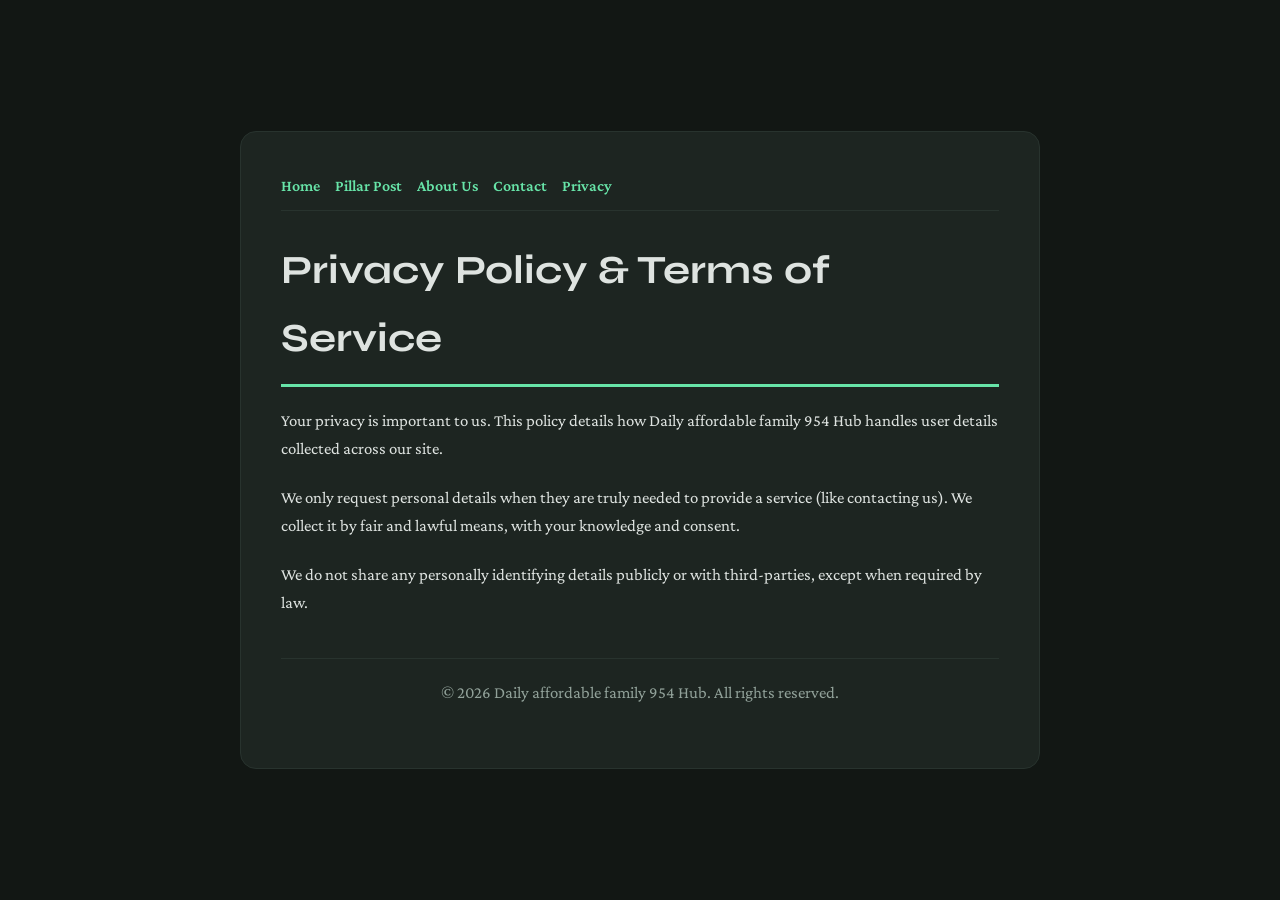
<file: privacy.html>
<!DOCTYPE html>
<html lang="en">
<head>
    <meta charset="UTF-8">
    <meta name="viewport" content="width=device-width, initial-scale=1.0">
    <title>Privacy Policy & Terms of Service - Daily affordable family 954 Hub</title>
    <meta name="description" content="Your privacy is important to us. This policy details how Daily affordable family 954 Hub handles user details collected across our site.">
    <meta name="geo.region" content="US-TX" />
    <meta name="geo.placename" content="Austin" />
    <meta name="geo.position" content="30.2672;-97.7431" />
    <meta name="ICBM" content="30.2672, -97.7431" />
    <link rel="stylesheet" href="style.css">
</head>
<body>
    
        <div class="container" style="max-width: 800px;">
            <nav style="display: flex; gap: 15px; margin-bottom: 25px; border-bottom: 1px solid var(--border-color); padding-bottom: 10px; overflow-x: auto; flex-wrap: wrap;">
            <a href="index.html">Home</a>
            <a href="effective-project-management-and-operational-efficiency.html">Pillar Post</a>
            <a href="about.html">About Us</a>
            <a href="contact.html">Contact</a>
            <a href="privacy.html">Privacy</a>
        </nav>
            <h1>Privacy Policy & Terms of Service</h1>
            <p>Your privacy is important to us. This policy details how Daily affordable family 954 Hub handles user details collected across our site.</p>
            <p>We only request personal details when they are truly needed to provide a service (like contacting us). We collect it by fair and lawful means, with your knowledge and consent.</p>
            <p>We do not share any personally identifying details publicly or with third-parties, except when required by law.</p>
            <footer>
                <p>&copy; 2026 Daily affordable family 954 Hub. All rights reserved.</p>
            </footer>
        </div>
        
</body>
</html>
</file>
<file: style.css>
@import url('https://fonts.googleapis.com/css2?family=Syne:wght@700&family=Crimson+Pro:wght@400;600&display=swap');

:root {
    --bg-color: hsl(151, 12%, 8%);
    --card-bg: hsl(151, 12%, 13%);
    --text-color: hsl(151, 8%, 88%);
    --muted-text: hsl(151, 8%, 60%);
    --primary-color: hsl(151, 70%, 65%);
    --accent-color: hsl(31, 70%, 65%);
    --border-color: hsl(151, 12%, 18%);
    --border-radius: 16px;
    --shadow: none;
    --font-headline: 'Syne', sans-serif;
    --font-body: 'Crimson Pro', sans-serif;
}

* {
    box-sizing: border-box;
    margin: 0;
    padding: 0;
}

body {
    background-color: var(--bg-color);
    color: var(--text-color);
    font-family: var(--font-body);
    line-height: 1.7;
    padding: 20px;
    display: flex;
    justify-content: center;
    min-height: 100vh;
}

a {
    color: var(--primary-color);
    text-decoration: none;
    font-weight: 600;
    transition: color 0.2s ease;
}

a:hover {
    color: var(--accent-color);
    text-decoration: underline;
}

.container {
    width: 100%;
    max-width: 900px;
    background: var(--card-bg);
    border: 1px solid var(--border-color);
    border-radius: var(--border-radius);
    padding: 40px;
    box-shadow: var(--shadow);
    margin: auto;
}

h1, h2, h3 {
    font-family: var(--font-headline);
    margin-bottom: 20px;
    color: var(--text-color);
}

h1 {
    font-size: 2.5rem;
    border-bottom: 3px solid var(--primary-color);
    padding-bottom: 12px;
}

p {
    margin-bottom: 20px;
    font-size: 1.05rem;
}

ul {
    margin-bottom: 20px;
    padding-left: 20px;
}

li {
    margin-bottom: 8px;
}

form {
    display: flex;
    flex-direction: column;
    gap: 15px;
    margin-top: 25px;
}

input, textarea, button {
    padding: 12px;
    border: 1px solid var(--border-color);
    border-radius: var(--border-radius);
    font-family: var(--font-body);
    font-size: 1rem;
    background: var(--bg-color);
    color: var(--text-color);
}

button {
    background: var(--primary-color);
    color: white;
    font-weight: 600;
    border: none;
    cursor: pointer;
    transition: background 0.2s ease;
}

button:hover {
    background: var(--accent-color);
}

footer {
    margin-top: 40px;
    border-top: 1px solid var(--border-color);
    padding-top: 20px;
    font-size: 0.9rem;
    color: var(--muted-text);
    text-align: center;
}
</file>
